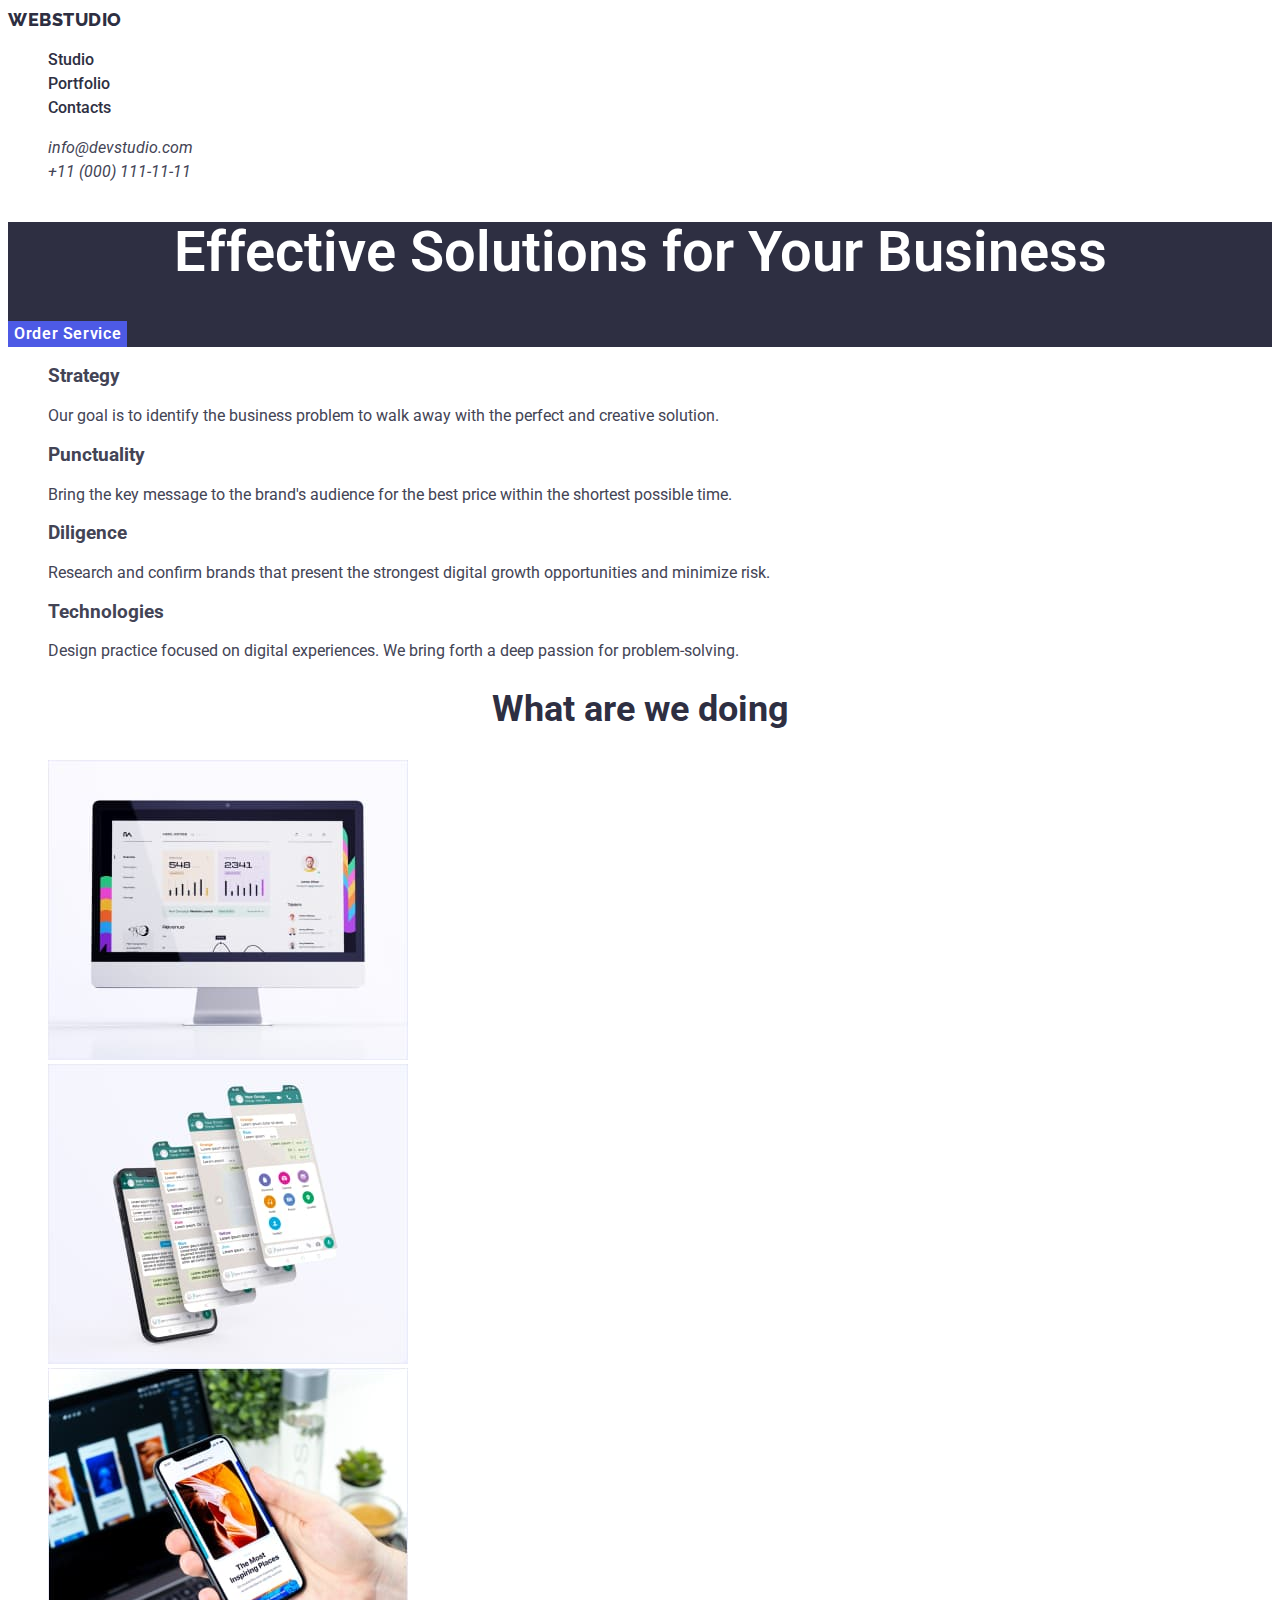
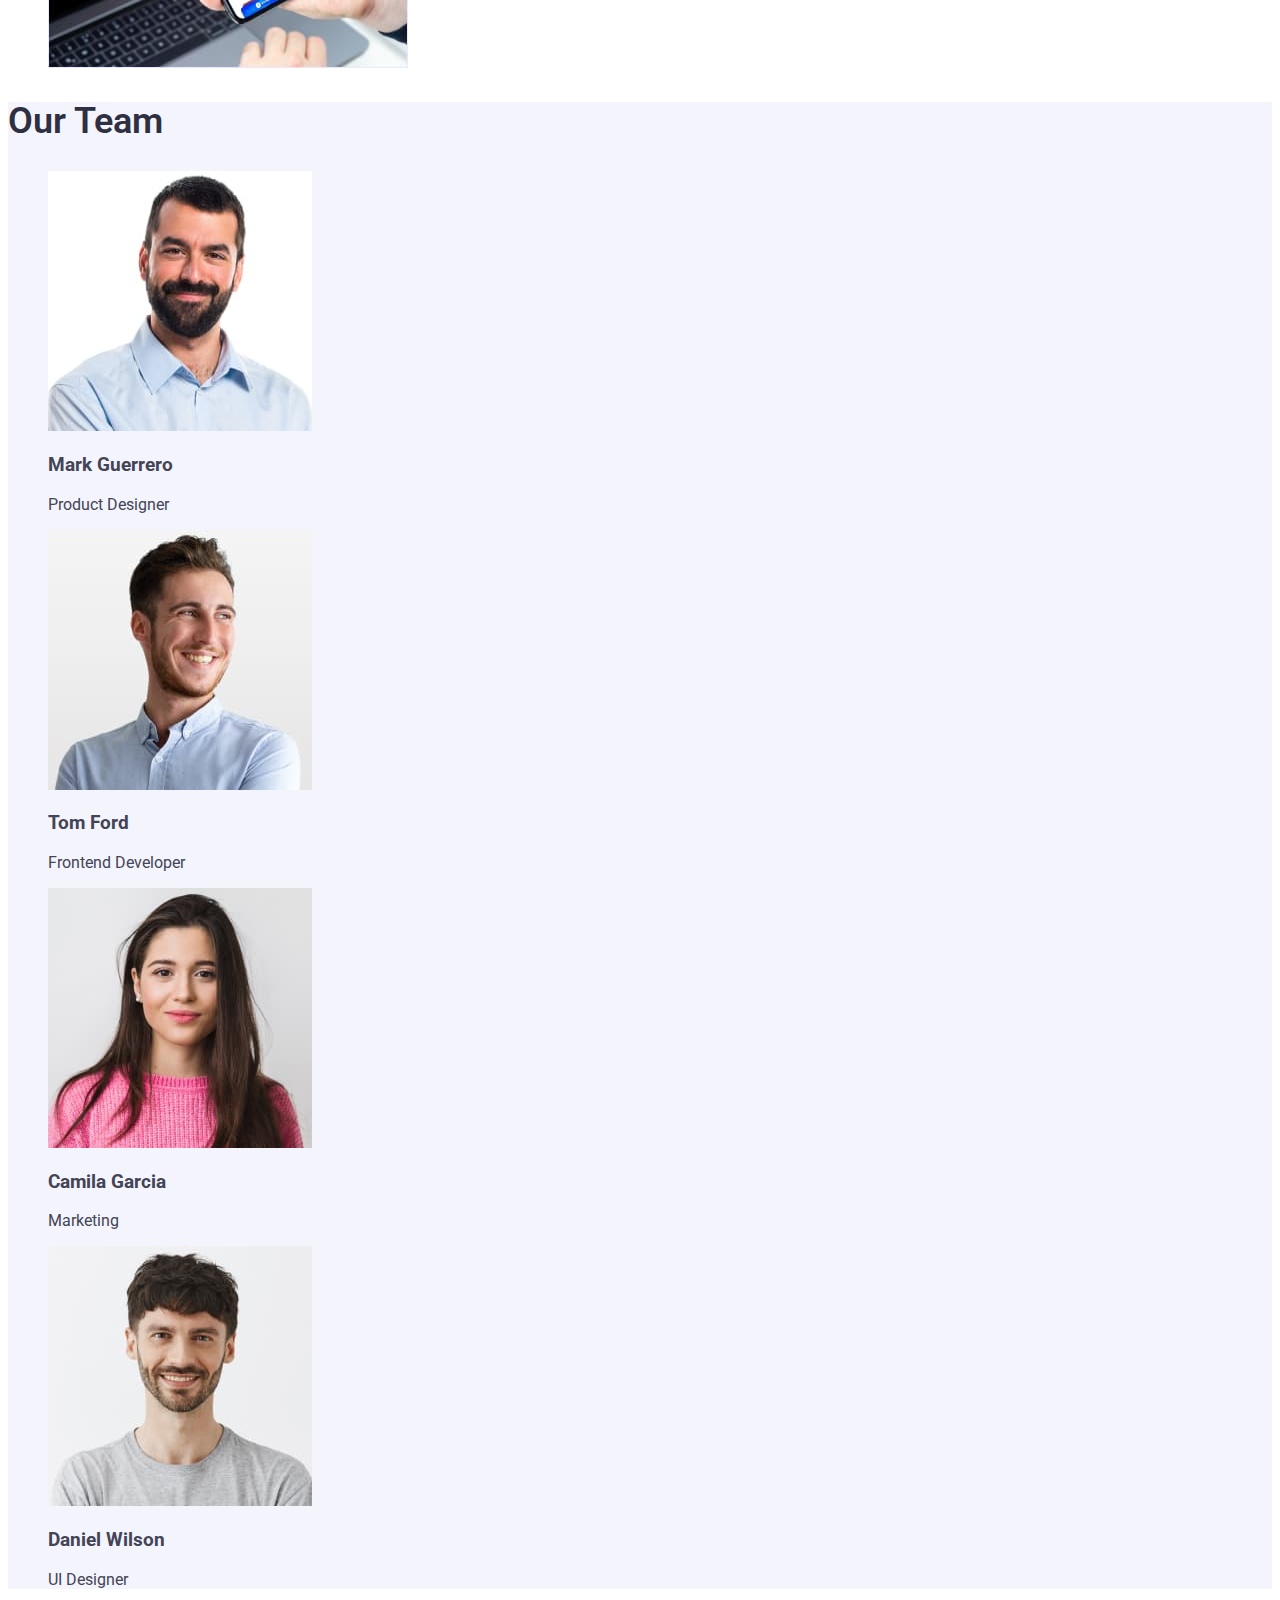
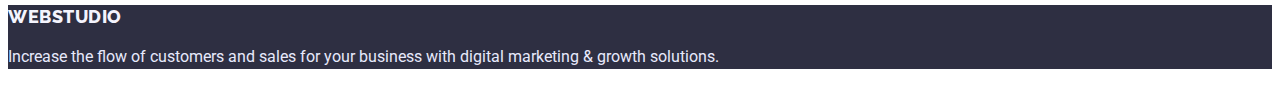
<file: index.html>
<!DOCTYPE html>
<html lang="en">
  <head>
    <meta charset="UTF-8" />
    <meta http-equiv="X-UA-Compatible" content="IE=edge" />
    <meta name="viewport" content="width=device-width, initial-scale=1.0" />
    <title>WebStudio</title>

    <link rel="preconnect" href="https://fonts.googleapis.com" />
    <link rel="preconnect" href="https://fonts.gstatic.com" crossorigin />
    <link
      href="https://fonts.googleapis.com/css2?family=Raleway:wght@900&family=Roboto:wght@400;500;700;900&display=swap"
      rel="stylesheet"
    />
    <link rel="stylesheet" href="./CSS/styles.css" />
  </head>
  <body>
    <header>
      <!--logo-->
      <nav>
        <a href="./index.html" class="logo">WebStudio</a>
        <ul class="site-nav list">
          <li><a href="./studio.html" class="link">Studio</a></li>
          <li><a href="./portfolio.html" class="link">Portfolio</a></li>
          <li><a href="./contacts.html" class="link">Contacts</a></li>
        </ul>
      </nav>
      <address class="auth-nav">
        <ul class="lists">
          <li>
            <a href="mailto:info@devstudio.com" class="link"
              >info@devstudio.com</a
            >
          </li>
          <li>
            <a href="tel:+110001111111" class="tel">+11 (000) 111-11-11</a>
          </li>
        </ul>
      </address>
    </header>
    <main>
      <!--Hero-->
      <section class="hero">
        <h1 class="hero-title">Effective Solutions for Your Business</h1>
        <button type="button" class="button">Order Service</button>
      </section>
      <!--info-->
      <section class="info">
        <h2 class="visually-hidden">TEXT</h2>
        <ul class="lists">
          <li>
            <h3 class="info-title">Strategy</h3>
            <p>
              Our goal is to identify the business problem to walk away with the
              perfect and creative solution.
            </p>
          </li>

          <li>
            <h3 class="info-title">Punctuality</h3>
            <p>
              Bring the key message to the brand's audience for the best price
              within the shortest possible time.
            </p>
          </li>
          <li>
            <h3 class="info-title">Diligence</h3>
            <p>
              Research and confirm brands that present the strongest digital
              growth opportunities and minimize risk.
            </p>
          </li>
          <li>
            <h3 class="info-title">Technologies</h3>
            <p>
              Design practice focused on digital experiences. We bring forth a
              deep passion for problem-solving.
            </p>
          </li>
        </ul>
      </section>
      <!--photo-->
      <section class="photo">
        <h2 class="photo-titles">What are we doing</h2>
        <ul class="lists">
          <li>
            <img src="./images/1.1.jpg" alt="IMac" width="360" />
          </li>
          <li>
            <img src="./images/1.2.jpg" alt="Smartfon" width="360" />
          </li>
          <li>
            <img
              src="./images/1.3.jpg"
              alt="Smartofon and MacBook"
              width="360"
            />
          </li>
        </ul>
      </section>
      <!--team-->
      <section class="team">
        <h2 class="team-titles">Our Team</h2>

        <ul class="lists">
          <li>
            <img src="./images/2.1.jpg" alt="men" width="264" />
            <h3>Mark Guerrero</h3>
            <p>Product Designer</p>
          </li>

          <li>
            <img src="./images/2.2.jpg" alt="men" width="264" />
            <h3>Tom Ford</h3>
            <p>Frontend Developer</p>
          </li>
          <li>
            <img src="./images/2.3.jpg" alt="women" width="264" />
            <h3>Camila Garcia</h3>
            <p>Marketing</p>
          </li>
          <li>
            <img src="./images/2.4.jpg" alt="men" width="264" />
            <h3>Daniel Wilson</h3>
            <p>UI Designer</p>
          </li>
        </ul>
      </section>
    </main>
    <!--footer-->
    <footer class="down">
      <a href="./index.html" class="down-logo">WebStudio</a>
      <p>
        Increase the flow of customers and sales for your business with digital
        marketing & growth solutions.
      </p>
    </footer>
  </body>
</html>
</file>
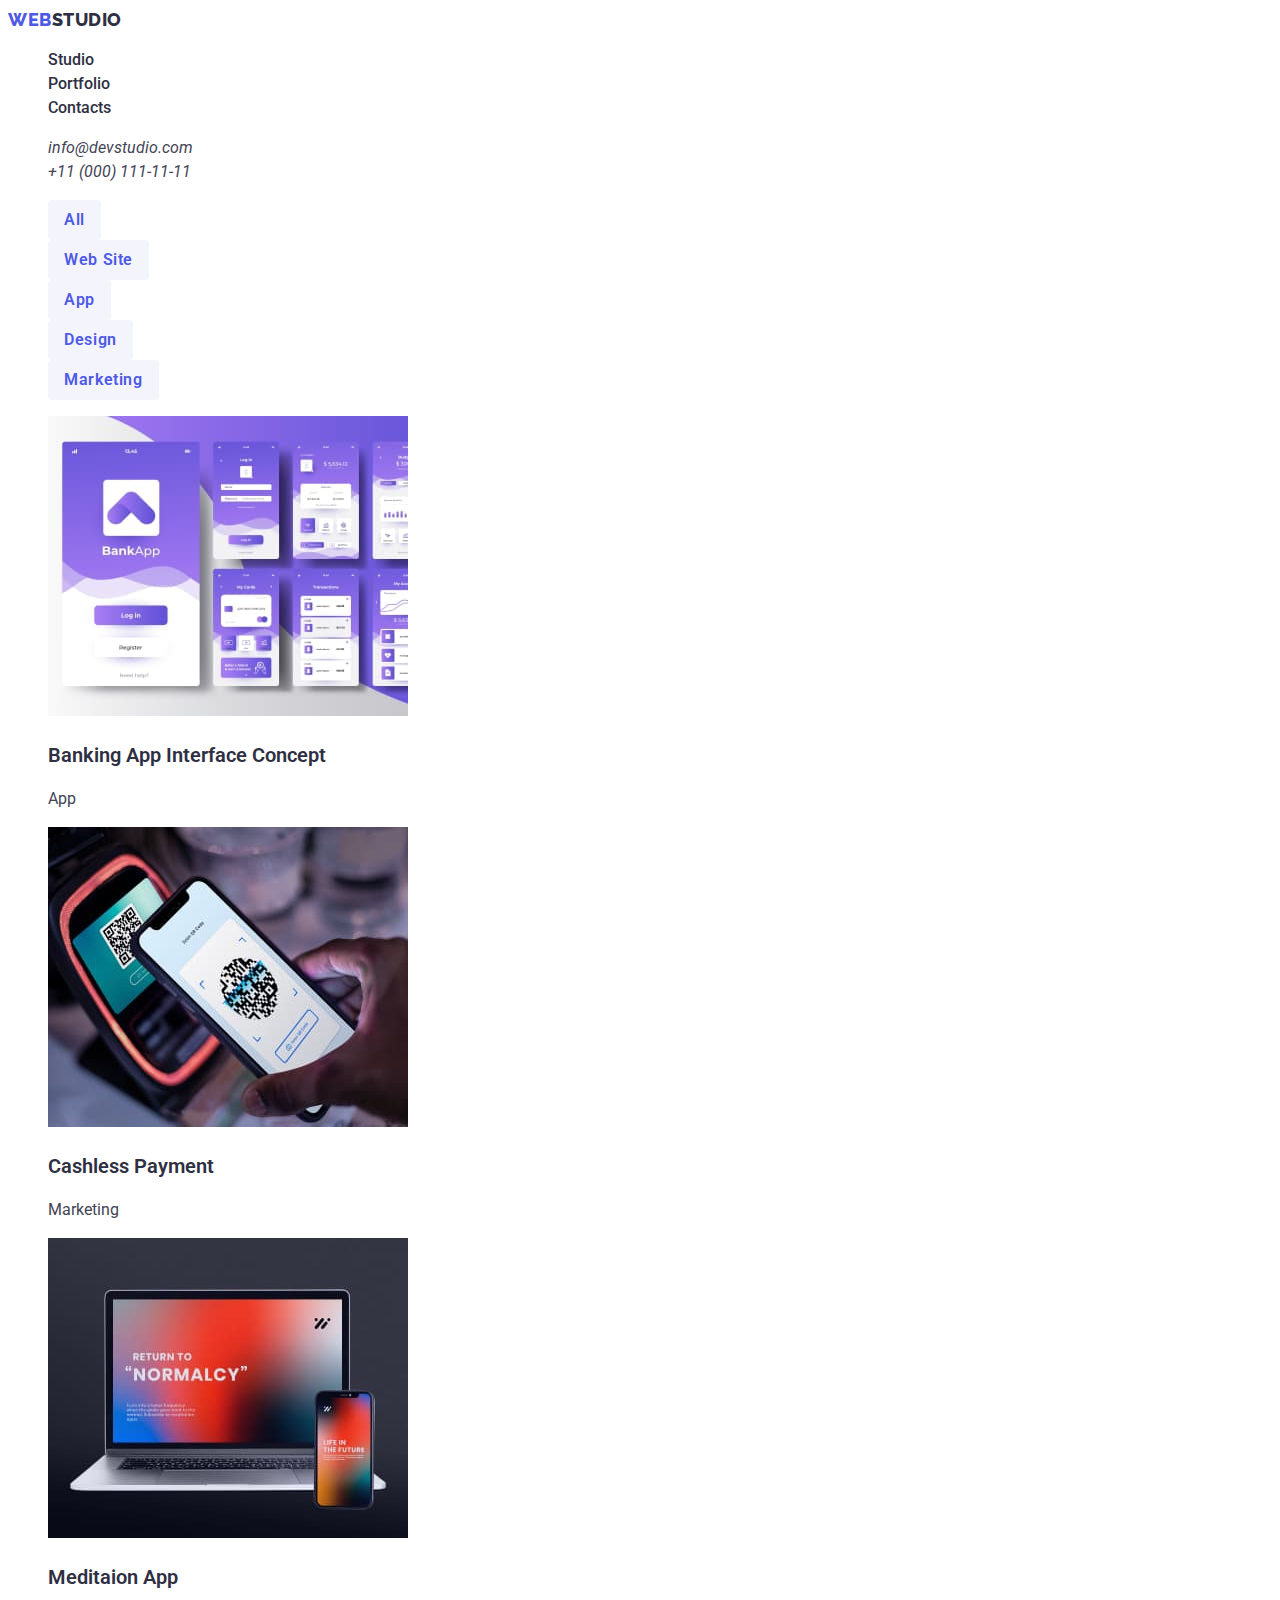
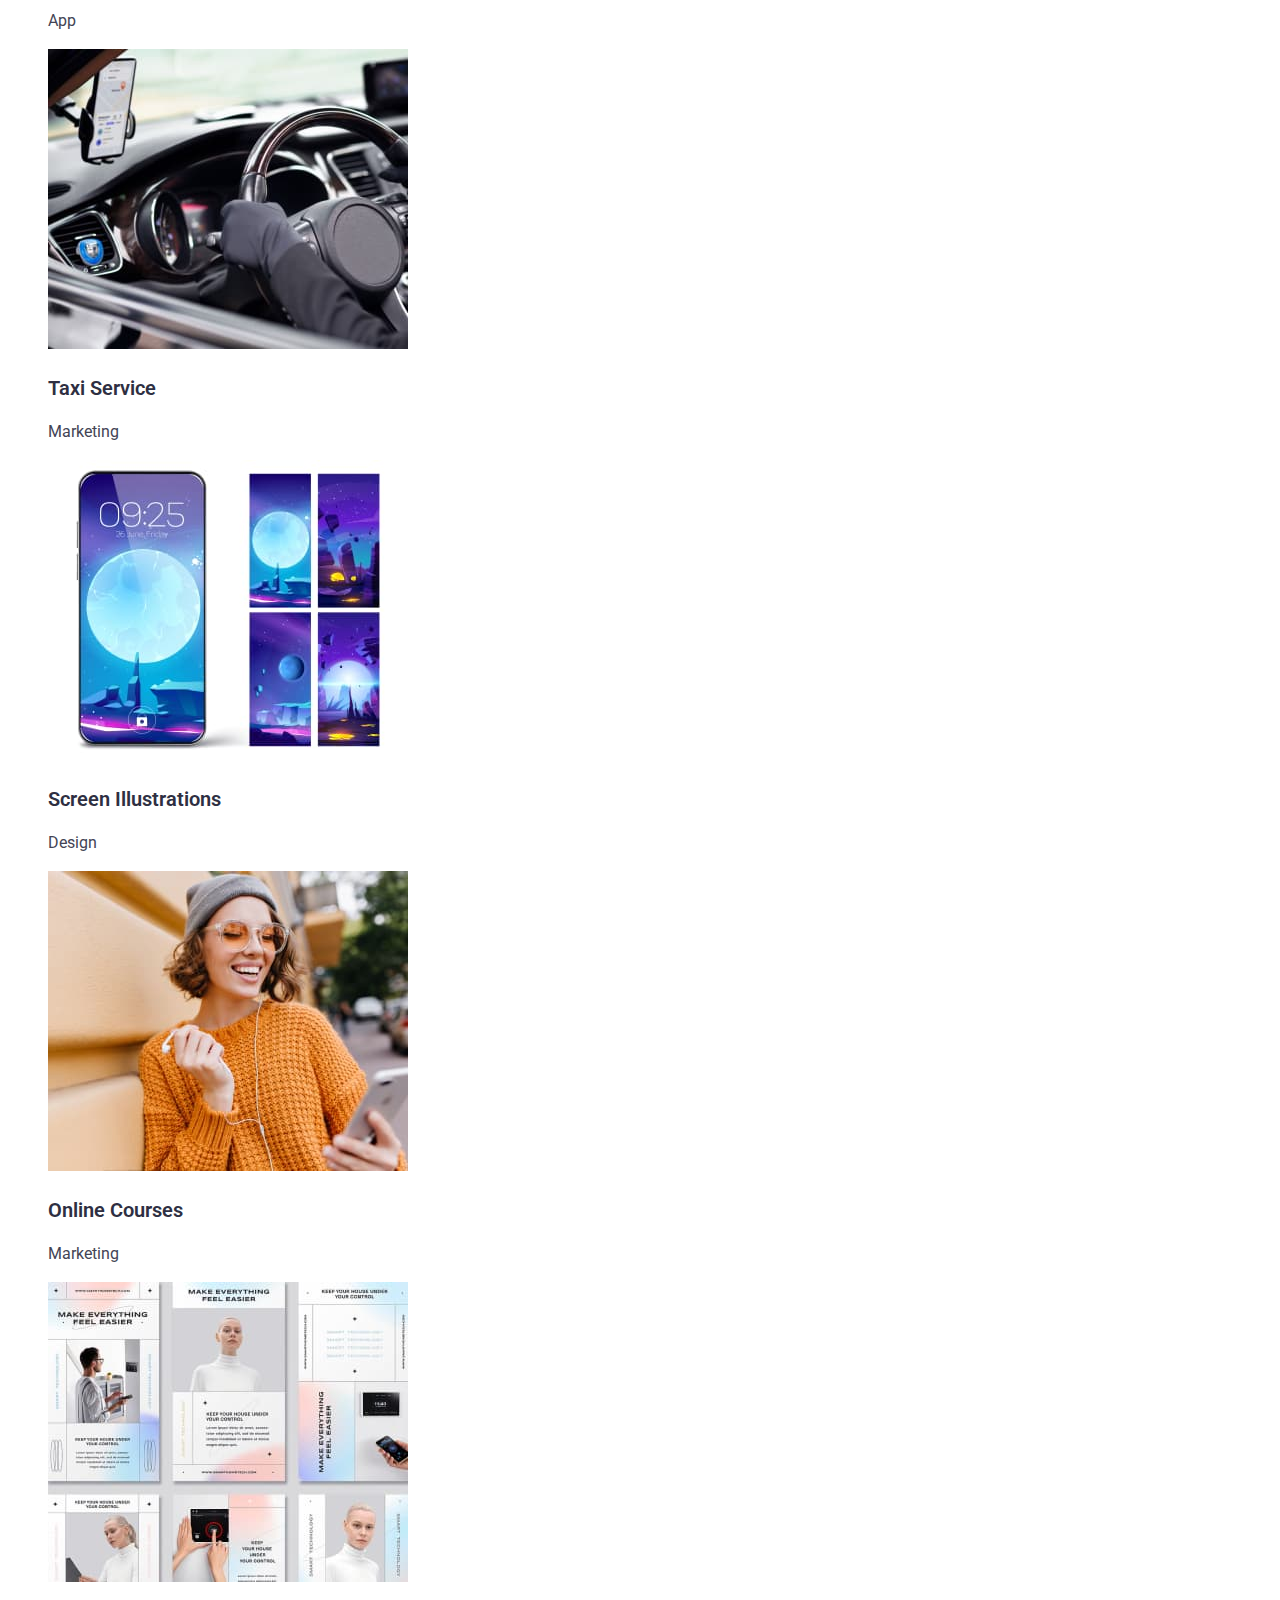
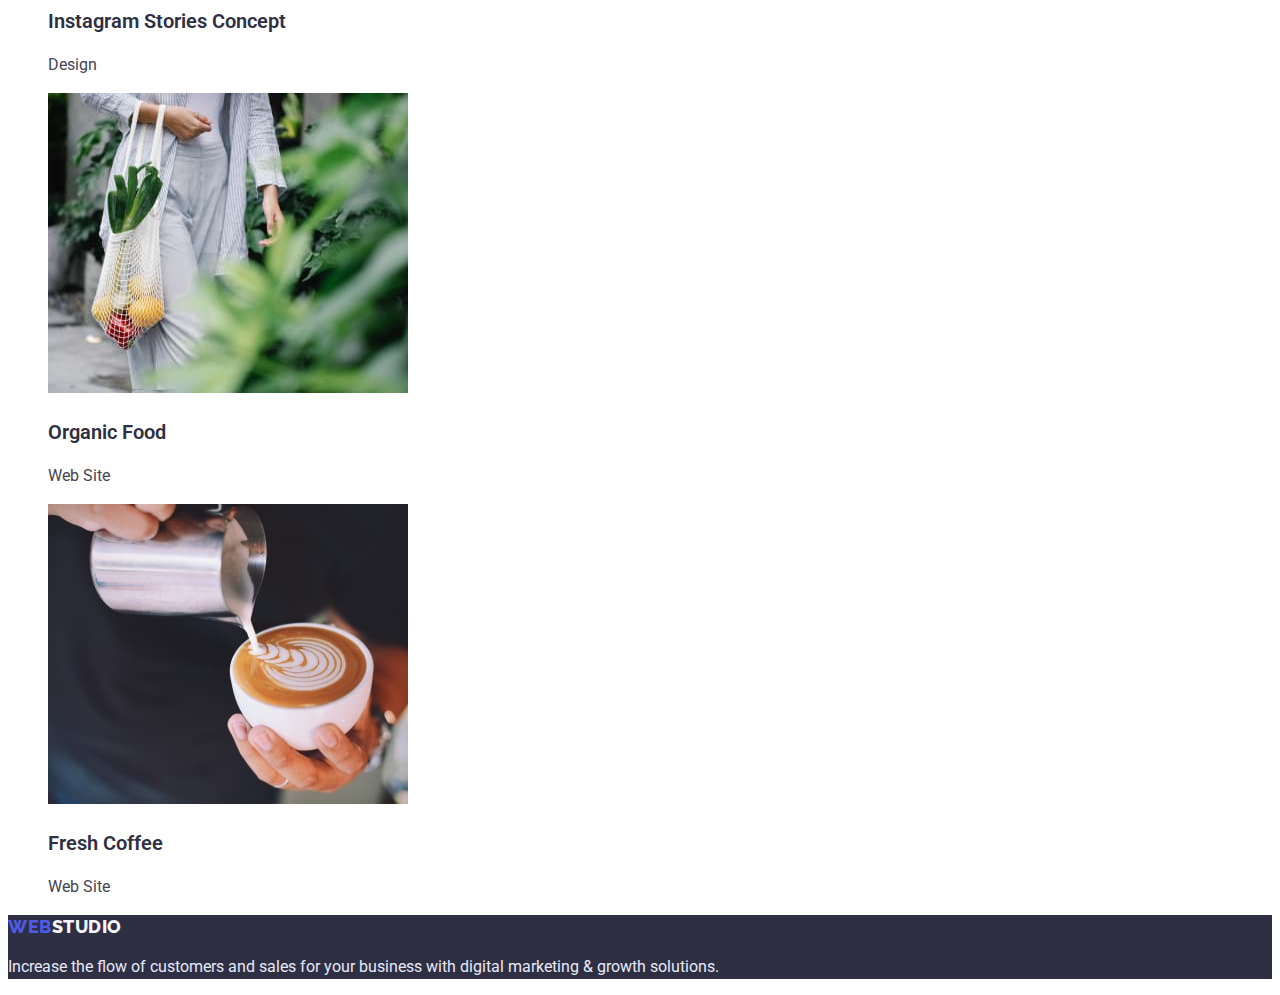
<file: portfolio.html>
<!DOCTYPE html>
<html lang="en">
  <head>
    <meta charset="UTF-8" />
    <meta http-equiv="X-UA-Compatible" content="IE=edge" />
    <meta name="viewport" content="width=device-width, initial-scale=1.0" />
    <title>WebStudio</title>
    <link rel="preconnect" href="https://fonts.googleapis.com" />
    <link rel="preconnect" href="https://fonts.gstatic.com" crossorigin />
    <link
      href="https://fonts.googleapis.com/css2?family=Raleway:wght@900&family=Roboto:wght@400;500;700;900&display=swap"
      rel="stylesheet"
    />
    <link rel="stylesheet" href="./CSS/styles.css" />
  </head>
  <body>
    <header>
      <!--logo-->
      <nav>
        <a href="./index.html" class="logo"
          ><span class="colortext">Web</span>Studio</a
        >
        <ul class="site-nav list">
          <li><a href="./index.html" class="link">Studio</a></li>
          <li><a href="./portfolio.html" class="link">Portfolio</a></li>
          <li><a href="" class="link">Contacts</a></li>
        </ul>
      </nav>
      <address class="auth-nav">
        <ul class="lists">
          <li>
            <a href="mailto:info@devstudio.com" class="link"
              >info@devstudio.com</a
            >
          </li>
          <li>
            <a href="tel:+110001111111" class="tel">+11 (000) 111-11-11</a>
          </li>
        </ul>
      </address>
    </header>
    <main>
      <section>
        <h1 class="visually-hidden">Gallery</h1>
        <ul class="filter-link">
          <li><button type="button" class="gallery-link">All</button></li>
          <li><button type="button" class="gallery-link">Web Site</button></li>
          <li><button type="button" class="gallery-link">App</button></li>
          <li><button type="button" class="gallery-link">Design</button></li>
          <li><button type="button" class="gallery-link">Marketing</button></li>
        </ul>
        <h2 class="visually-hidden">Example of works</h2>
        <ul class="example">
          <li>
            <a href="">
              <img src="./images/photo.jpg" alt="bank app" width="360" />
              <h3 class="example-titles">Banking App Interface Concept</h3>
              <p>App</p></a
            >
          </li>
          <li>
            <a href="">
              <img src="./images/photoa.jpg" alt="blank screen" width="360" />
              <h3 class="example-titles">Cashless Payment</h3>
              <p>Marketing</p></a
            >
          </li>
          <li>
            <a href="">
              <img
                src="./images/photob.jpg"
                alt="computer and smartfon"
                width="360"
              />
              <h3 class="example-titles">Meditaion App</h3>
              <p>App</p></a
            >
          </li>
          <li>
            <a href="">
              <img
                src="./images/photoc.jpg"
                alt="the man behind the wheel"
                width="360"
              />
              <h3 class="example-titles">Taxi Service</h3>
              <p>Marketing</p></a
            >
          </li>
          <li>
            <a href="">
              <img
                src="./images/photod.jpg"
                alt="screensaver for the phone"
                width="360"
              />
              <h3 class="example-titles">Screen Illustrations</h3>
              <p>Design</p></a
            >
          </li>
          <li>
            <a href="">
              <img src="./images/photoe.jpg" alt="women" width="360" />
              <h3 class="example-titles">Online Courses</h3>
              <p>Marketing</p></a
            >
          </li>
          <li>
            <a href="">
              <img src="./images/photof.jpg" alt="design layouts" width="360" />
              <h3 class="example-titles">Instagram Stories Concept</h3>
              <p>Design</p></a
            >
          </li>
          <li>
            <a href="">
              <img
                src="./images/photoag.jpg"
                alt="a person walks with a bag of food"
                width="360"
              />
              <h3 class="example-titles">Organic Food</h3>
              <p>Web Site</p></a
            >
          </li>
          <li>
            <a href="">
              <img src="./images/photol.jpg" alt="making coffee" width="360" />
              <h3 class="example-titles">Fresh Coffee</h3>
              <p>Web Site</p></a
            >
          </li>
        </ul>
      </section>
    </main>

    <!--footer-->
    <footer class="down">
      <a href="./index.html" class="down-logo"
        ><span class="colortext">Web</span>Studio</a
      >
      <p>
        Increase the flow of customers and sales for your business with digital
        marketing & growth solutions.
      </p>
    </footer>
  </body>
</html>
</file>
<file: CSS/styles.css>
/* logo - #4D5AE5
          #2E2F42
   шапка - #2E2F42
           #4D5AE5
  кнопки - #FFFFFF
          #4D5AE5
  hero - #2E2F42
  основной текст - #434455
  h - #2E2F42
  footer - #E7E9FC
  #2E2F42
*/
:root {
  --first-text-color: #434455;
  --second-text-color: #4d5ae5;
  --third-text-color: #2e2f42;
}
body {
  background-color: #ffffff;
  font-family: Roboto, sans-serif;
  color: var(--first-text-color);
  font-size: 16px;
}
.down-logo {
  text-decoration: none;
}
.list {
  list-style-type: none;
}
.lists {
  list-style-type: none;
}
.example {
  list-style-type: none;
}
.example a {
  text-decoration: none;
}
.filter-link {
  list-style-type: none;
}
.visually-hidden {
  position: absolute;
  width: 1px;
  height: 1px;
  margin: -1px;
  border: 0;
  padding: 0;
  white-space: nowrap;
  clip-path: inset(100%);
  clip: rect(0 0 0 0);
  overflow: hidden;
}
/* logo 
#4D5AE5
#2E2F42
*/
.logo {
  color: var(--third-text-color);
  font-family: "Raleway";
  font-weight: 800;
  font-size: 18px;
  line-height: 1.34;
  letter-spacing: 0.03em;
  text-transform: uppercase;
  text-decoration: none;
}
.colortext {
  color: var(--second-text-color);
}

/*site-nav*/
.site-nav .list {
  color: var(--third-text-color);
  font-weight: 600;
  line-height: 1.5;
}

.site-nav .link:hover,
.site-nav .link:focus {
  color: var(--second-text-color);
}
.site-nav .link {
  text-decoration: none;
  font-weight: 500;
  font-size: 16px;
  line-height: 1.5;
  color: var(--third-text-color);
}

/*auth-nav*/
.auth-nav .link {
  line-height: 1.5;
  text-decoration: none;
  color: var(--first-text-color);
  cursor: default;
}
.auth-nav .tel {
  line-height: 1.5;
  text-decoration: none;
  color: var(--first-text-color);
  cursor: default;
}
.auth-nav .link:hover,
.auth-nav .link:focus {
  color: var(--second-text-color);
}
.auth-nav .tel:hover,
.auth-nav .tel:focus {
  color: var(--second-text-color);
}

/* hero
#2E2F42
#FFFFFF
#4D5AE5*/
.hero {
  background-color: var(--third-text-color);
}
.hero-title {
  color: #ffffff;
  font-weight: 600;
  font-size: 56px;
  line-height: 1.1;
  text-align: center;
}
.hero .button {
  background-color: var(--second-text-color);
  color: #ffffff;
  border: var(--second-text-color);
  font-weight: 600;
  font-family: in;
  font-size: 16px;
  line-height: 1.5;
  letter-spacing: 0.04em;
  cursor: pointer;
  font-family: inherit;
}
.hero .button:hover,
.hero .button:focus {
  background-color: #404bbf;
}
/* info
#2E2F42 */

.info-titles {
  color: var(--third-text-color);
  font-weight: 500;
  font-size: 20px;
  line-height: 1.2;
}
.info > p {
  line-height: 1.5;
}
/* photo 
#2E2F42 */
.photo-titles {
  color: var(--third-text-color);
  font-weight: 700;
  font-size: 36px;
  line-height: 1.1;
  text-align: center;
}
/* team 
#2E2F42
#F4F4FD*/
.team {
  background-color: #f4f4fd;
}
.team-titles {
  color: var(--third-text-color);
  font-weight: 600;
  font-size: 36px;
  line-height: 1.1;
}
.team > h3 {
  color: var(--third-text-color);
  font-weight: 600;
  font-size: 20px;
  line-height: 1.2;
}
.team > p {
  line-height: 1.5;
}
/* foooter сайта
#2E2F42
#F4F4FD
#E7E9FC*/
.down {
  background-color: var(--third-text-color);
}
.down-logo {
  color: #f4f4fd;
  font-family: "Raleway";
  font-weight: 800;
  font-size: 18px;

  line-height: 1.34;
  letter-spacing: 0.03em;
  text-transform: uppercase;
  text-decoration: none;
}
.down p {
  color: #e7e9fc;

  line-height: 1.5;
}

/* portfolio*/

/* portfolio- button
#FFFFFF
#4D5AE5
#E7E9FC
*/
.gallery-link {
  color: var(--second-text-color);

  background-color: #f4f4fd;
  border: #e7e9fc;
  font-weight: 600;
  font-family: inherit;
  font-size: 16px;
  line-height: 1.5;
  letter-spacing: 0.04em;
  border-radius: 4px;
  padding: 8px 16px;
  cursor: pointer;
}
.gallery-link:hover,
.gallery-link:focus {
  color: #ffffff;
  background-color: var(--second-text-color);
}
/* portfolio photo 
#2E2F42*/

.example-titles {
  font-weight: 600;
  font-size: 20px;
  line-height: 1.2;
  color: var(--third-text-color);
}

.example a {
  line-height: 1.5;
  color: var(--first-text-color);
}
</file>
